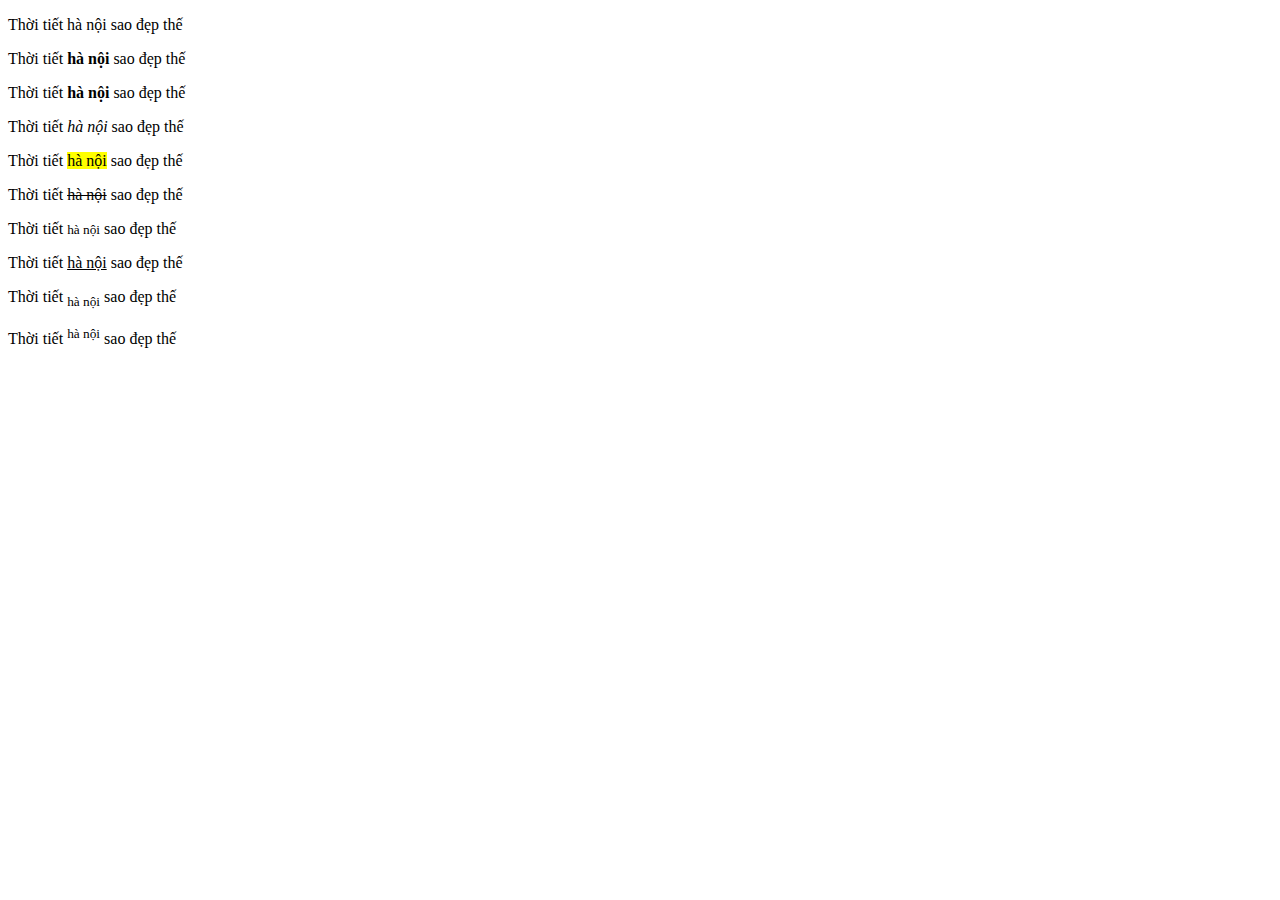
<file: Day1/index.html>
<!DOCTYPE html>
<html lang="en">
<head>
    <meta charset="UTF-8">
    <meta http-equiv="X-UA-Compatible" content="IE=chrome">
    <meta name="viewport" content="width=device-width, initial-scale=1.0">
    <title>Document</title>
    <style>
        h1 {
            color: blue;
            background-color: yellow;
        }
    </style>
</head>
<body>
    
    <p>Thời tiết hà nội sao đẹp thế</p>
    <p>Thời tiết <b>hà nội</b> sao đẹp thế</p>
    <p>Thời tiết <strong>hà nội</strong> sao đẹp thế</p>
    <p>Thời tiết <i>hà nội</i> sao đẹp thế</p>
    <p>Thời tiết <mark>hà nội</mark> sao đẹp thế</p>
    <p>Thời tiết <del>hà nội</del> sao đẹp thế</p>
    <p>Thời tiết <small>hà nội</small> sao đẹp thế</p>
    <p>Thời tiết <ins>hà nội</ins> sao đẹp thế</p>
    <p>Thời tiết <sub>hà nội</sub> sao đẹp thế</p>
    <p>Thời tiết <sup>hà nội</sup> sao đẹp thế</p>
</body>
</html>
</file>
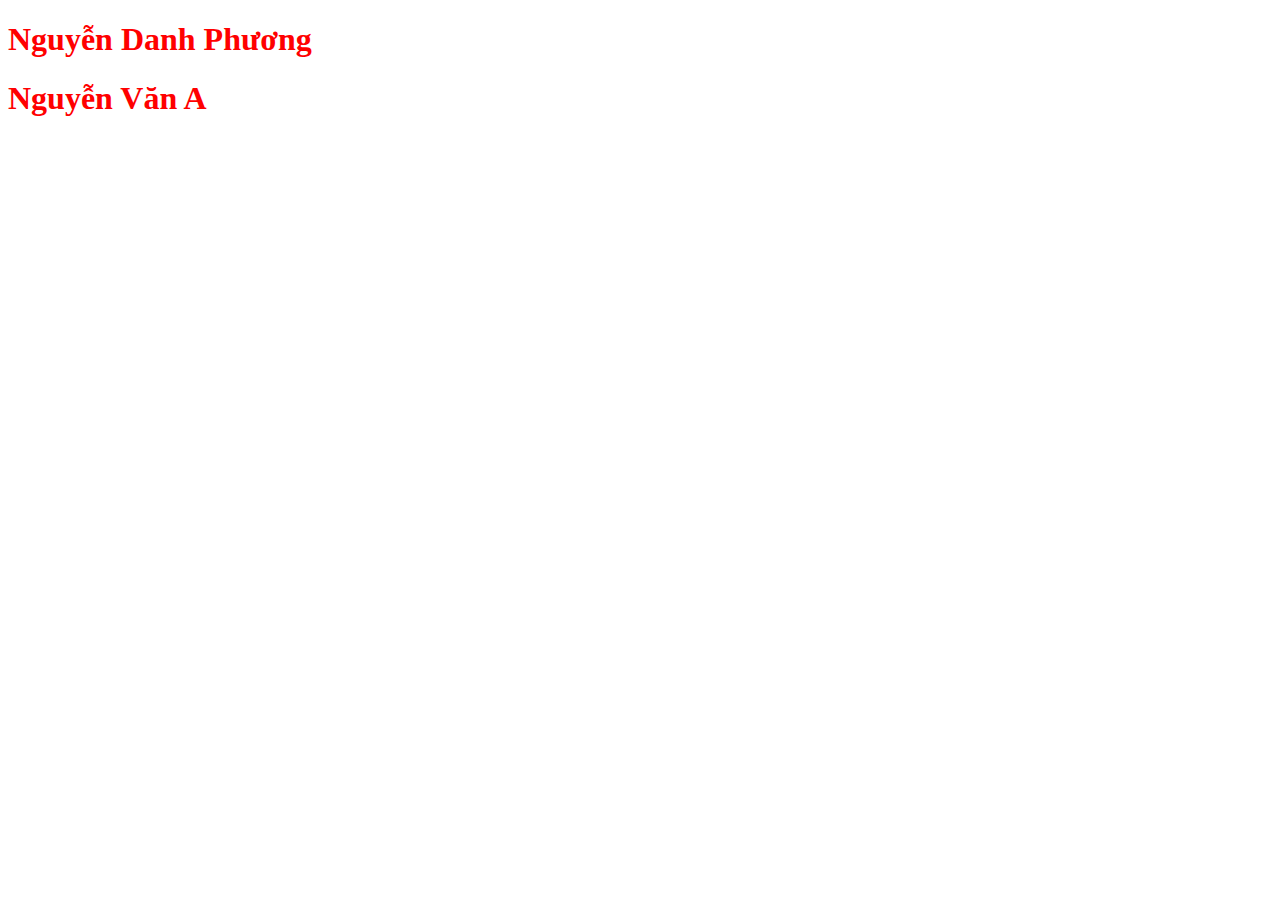
<file: Day2/index.html>
<!DOCTYPE html>
<html lang="en">
<head>
    <meta charset="UTF-8">
    <meta http-equiv="X-UA-Compatible" content="IE=edge">
    <meta name="viewport" content="width=device-width, initial-scale=1.0">
    <title>Document</title>
    <!-- <link rel="preconnect" href="https://fonts.googleapis.com"> -->
    <style>
        /* Giả sửa bay giờ anh muốn đổi màu thẻ h1 
        thì anh sẽ gọi thẻ h1 */
        /* h1 {
            color: red;
        } */
        /* Những giả sử giời a chỉ 1 muốn
        đổi màu cái thẻ có tên của anh thôi
        Anh sẽ phải dùng cái thuộc tính là class */
        body {
            color: red;
            font-family: 'Indie Flower', cursive;
            text-decoration: none;
        }

    </style>
</head>
<body>
    <h1 class="the1">Nguyễn Danh Phương</h1>
    <h1 class="the2">Nguyễn Văn A</h1>
</body>
</html>
</file>
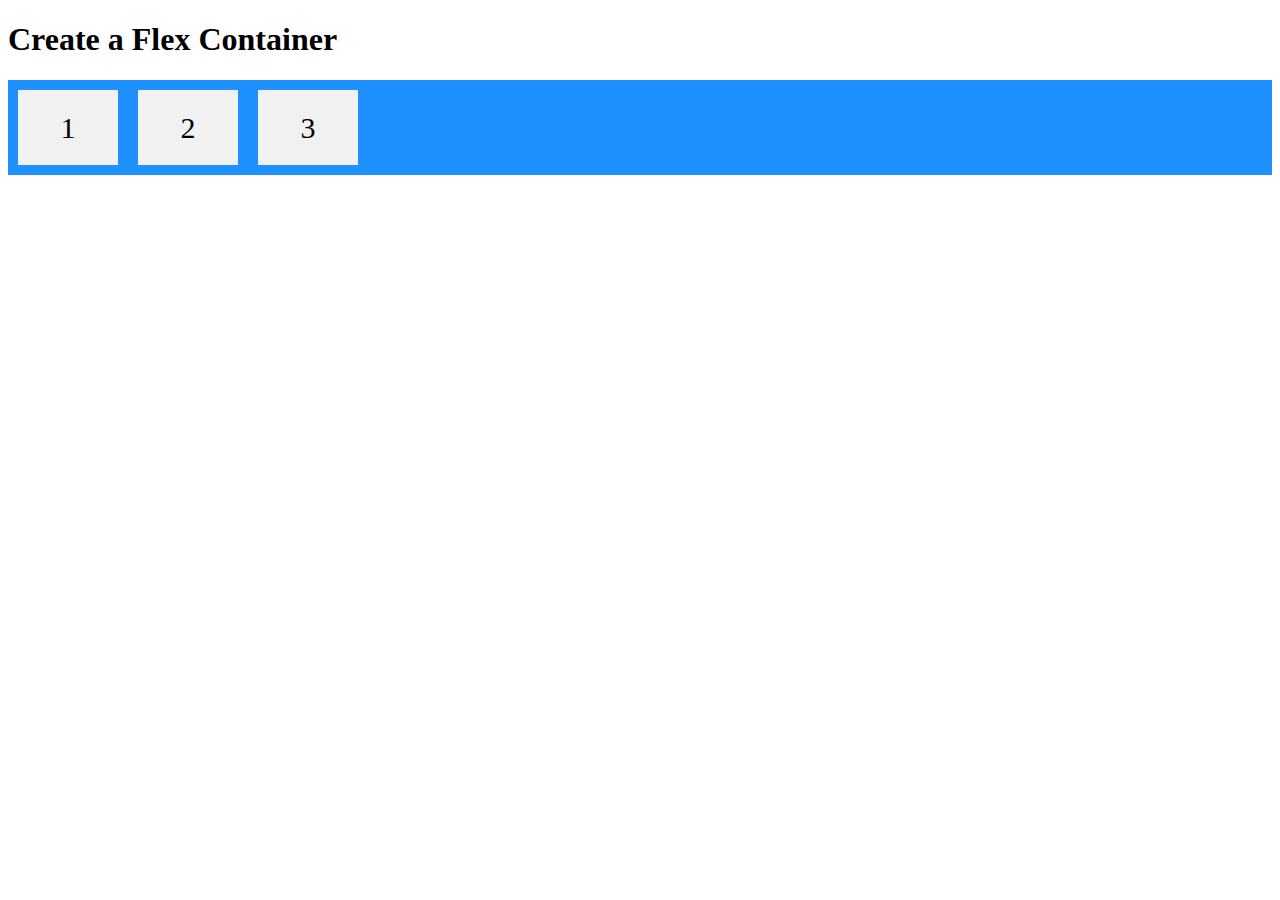
<file: Day4/FlexBox/index.html>
<!DOCTYPE html>
<html lang="en">
<head>
    <meta charset="UTF-8">
    <meta http-equiv="X-UA-Compatible" content="IE=edge">
    <meta name="viewport" content="width=device-width, initial-scale=1.0">
    <title>Document</title>

    <style>
    .flex-container {
        display: flex;
        /* height: 200px; */
        /* justify-content: space-evenly; */
        align-items: baseline;
        /* flex-wrap: wrap-reverse; */
        flex-direction: row;
        background-color: DodgerBlue;
    }

    .flex-container > div {
        background-color: #f1f1f1;
        width: 100px;
        margin: 10px;
        text-align: center;
        line-height: 75px;
        font-size: 30px;
    }
    </style>
</head>
<body>

    <!-- Hiểu nghĩa của flex: linh hoạt -->
    <!-- 1. Flex-warp: nowarp, warp, warp-reverse -->
    <!-- 2. Flex-direction(Hướng đi): row, row-reverse, column, column-reverse -->
    <!-- 3. justify-content(Điều chỉnh bề ngang): flex-start, flex-end, center, space-between, space-around, space-evenly-->
    <!-- 4. align-items(Điều chỉnh dọc): flex-start, flex-end, center, stretch, baseline -->
    <h1>Create a Flex Container</h1>

    <div class="flex-container">
    <div>1</div>
    <div>2</div>
    <div>3</div>  
    </div>
    
</body>
</html>
</file>
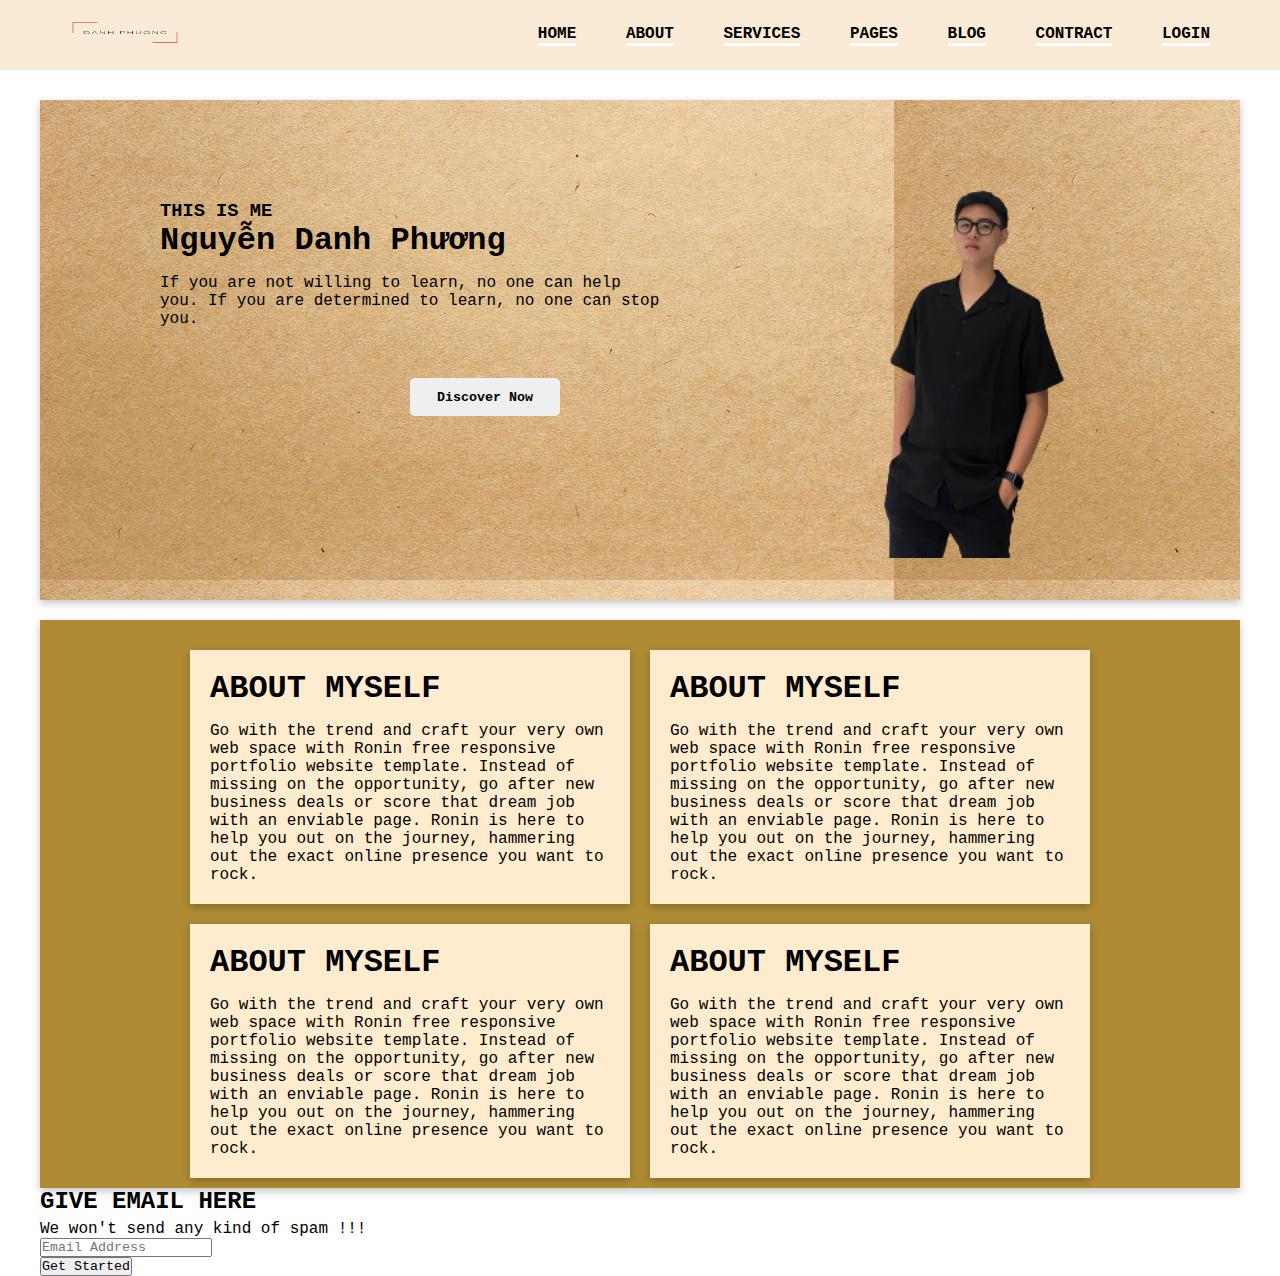
<file: Day4/Portfolio/index.html>
<!DOCTYPE html>
<html lang="en">
<head>
    <meta charset="UTF-8">
    <meta http-equiv="X-UA-Compatible" content="IE=edge">
    <meta name="viewport" content="width=device-width, initial-scale=1.0">
    <title>Document</title>
    <link rel="stylesheet" href="style.css">
</head>
<body>
    <div class="menu">
        <nav>
            <a href=""><img class="logo_img" src="logo.png" alt=""></a>
            <ul class="btn">
                <li><a href="">HOME</a></li>
                <li><a href="">ABOUT</a></li>
                <li><a href="">SERVICES</a></li>
                <li><a href="">PAGES</a></li>
                <li><a href="">BLOG</a></li>
                <li><a href="">CONTRACT</a></li>
                <li><a href="">LOGIN</a></li>
            </ul>
        </nav>
    </div>
    <div class="main_body">
        <div class="cover_page">
            <div class="introduce">
                <h3>THIS IS ME</h3>
                <h1>Nguyễn Danh Phương</h1>
                <p>If you are not willing to learn, no one can help you. If you are determined to learn, no one can stop you.</p>
                <button class="discover">Discover Now</button>
            </div>
            <img class="img_person" src="person.png" alt="">
        </div>

        <div class="description">
            <div class="myself">
                <h1>ABOUT MYSELF</h1>
                <p>Go with the trend and craft your very own web space with Ronin free responsive portfolio website template. 
                    Instead of missing on the opportunity, go after new business deals or score that dream job with an enviable page. 
                    Ronin is here to help you out on the journey, hammering out the exact online presence you want to rock.
                </p>
            </div>

            <div class="myself">
                <h1>ABOUT MYSELF</h1>
                <p>Go with the trend and craft your very own web space with Ronin free responsive portfolio website template. 
                    Instead of missing on the opportunity, go after new business deals or score that dream job with an enviable page. 
                    Ronin is here to help you out on the journey, hammering out the exact online presence you want to rock.
                </p>
            </div>

            <div class="myself">
                <h1>ABOUT MYSELF</h1>
                <p>Go with the trend and craft your very own web space with Ronin free responsive portfolio website template. 
                    Instead of missing on the opportunity, go after new business deals or score that dream job with an enviable page. 
                    Ronin is here to help you out on the journey, hammering out the exact online presence you want to rock.
                </p>
            </div>
            <div class="myself">
                <h1>ABOUT MYSELF</h1>
                <p>Go with the trend and craft your very own web space with Ronin free responsive portfolio website template. 
                    Instead of missing on the opportunity, go after new business deals or score that dream job with an enviable page. 
                    Ronin is here to help you out on the journey, hammering out the exact online presence you want to rock.
                </p>
            </div>
        </div>
        
        <div class="login">
            <h2>GIVE EMAIL HERE</h2>
            <p style="margin-top: 5px;">We won't send any kind of spam !!!</p>
            <input type="email" placeholder="Email Address">
            <br>
            <button>Get Started</button>
        </div>
    </div>
</body>
</html>
</file>
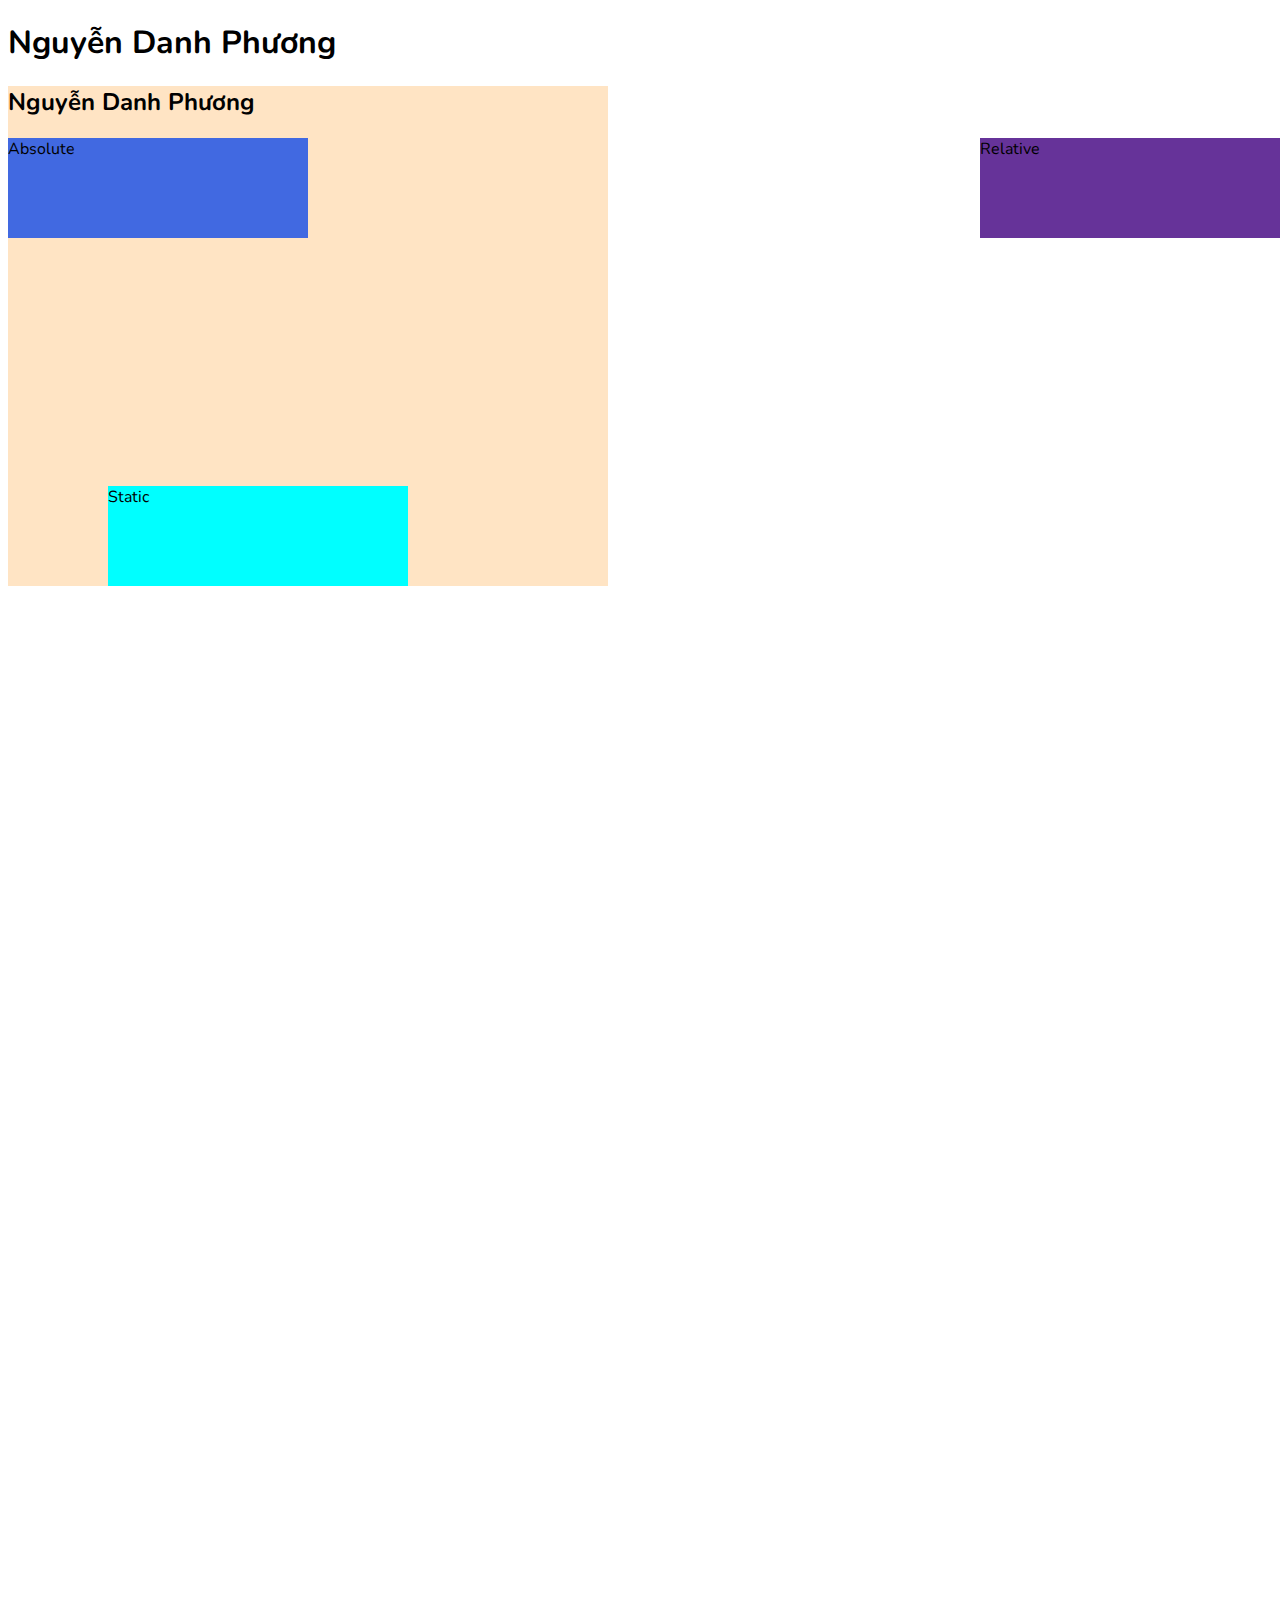
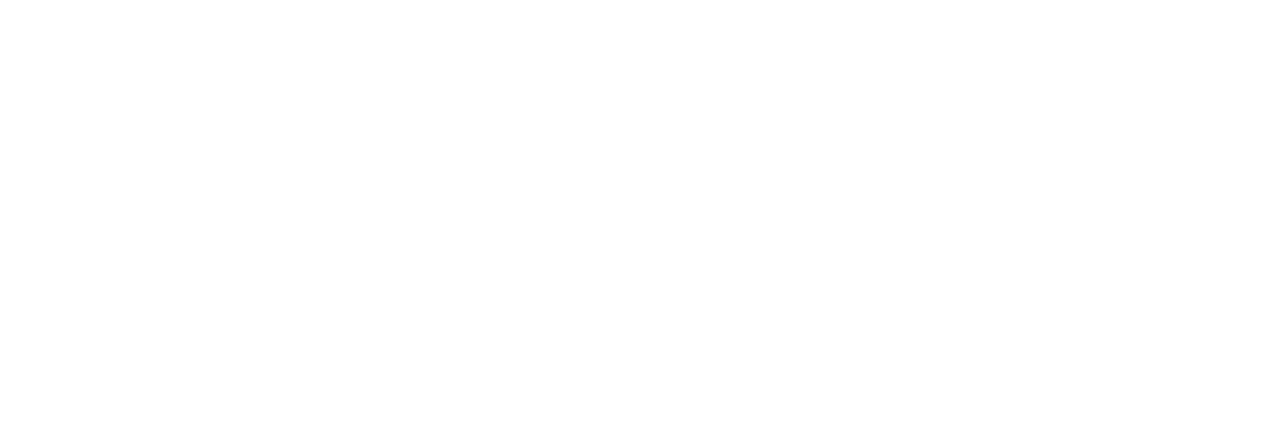
<file: Day3/dayBu.html>
<!DOCTYPE html>
<html lang="en">
<head>
    <meta charset="UTF-8">
    <meta http-equiv="X-UA-Compatible" content="IE=edge">
    <meta name="viewport" content="width=device-width, initial-scale=1.0">
    <link rel="preconnect" href="https://fonts.googleapis.com">
    <link rel="preconnect" href="https://fonts.gstatic.com" crossorigin>
    <link href="https://fonts.googleapis.com/css2?family=Nunito:wght@400;700&display=swap" rel="stylesheet">
    <title>Document</title>
    <style>

        body {
            font-family: 'Nunito', sans-serif;
            height: 2000px;
        }

        /* #line1 {
            background-color: yellow;
        }

        #line2 {
            background-color: rebeccapurple;
        } */

        /* h1 {
            position: relative;
            top: 100px;
            left: 100px;
        } */
        
        .container {
            background-color: bisque;
            width: 600px;
            height: 500px;
            position: relative;
        }

        p {
            /* font-family: 'Courier New', Courier, monospace; */
        }
    
        .box1 {
            width: 300px;
            height: 100px;
            background-color: aqua;
            position: absolute;
            left: 100px;
            bottom: 0;
        }
    
        .box2 {
            width: 300px;
            height: 100px;
            background-color: rebeccapurple;
            position: fixed;
            right: 0;
        }
    
        .box3 {
            width: 300px;
            height: 100px;
            background-color: royalblue;
            position: sticky;
            top: 100px;
        }

        /* .box4 {
            width: 300px;
            height: 100px;
            background-color: brown;
        }

        .box5 {
            width: 300px;
            height: 100px;
            background-color: violet;
        } */

    </style>
</head>
<body>
    <h1 id="line1">Nguyễn Danh Phương</h1>
    <!-- Position:  -->
    <div class="container">
        <h2>Nguyễn Danh Phương</h2>
        <div class="box1">Static</div>
        <div class="box2">Relative</div>
        <div class="box3">Absolute</div>
        <!-- <div class="box4">Fixed</div>
        <div class="box5">Sticky</div> -->
    </div>

</body>
</html>
</file>
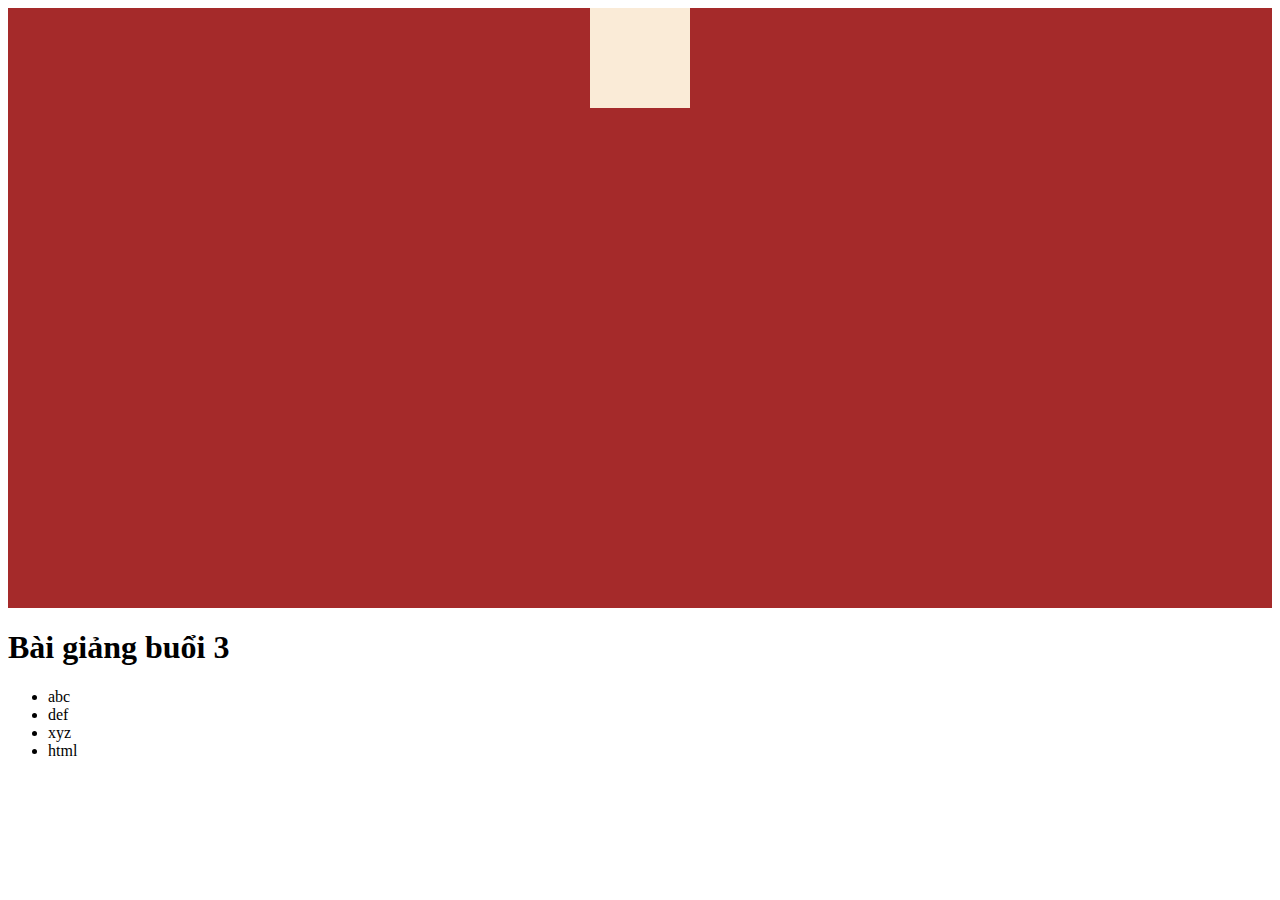
<file: Day3/div.html>
<!DOCTYPE html>
<html lang="en">
<head>
    <meta charset="UTF-8">
    <meta http-equiv="X-UA-Compatible" content="IE=edge">
    <meta name="viewport" content="width=device-width, initial-scale=1.0">
    <title>Document</title>

    <style>
        /* h1 {
            position: relative;
            top: 50px;
            left: 50px;
        } */

        .box {
            width: 100%;
            height: 600px;
            background-color: brown;
            position: relative;
        }



        h2{
            color: antiquewhite;
            /* position: absolute;
            left: 50%;
            top: 50%;
            transform: translateX(-50%) translateY(-50%); */
            text-align: center;
            line-height: 600px;
        }

        

        .small_box {
            width: 100px;
            height: 100px;
            background-color: antiquewhite;
            position: absolute;
            left: 50%;
            transform: translateX(-50%);
        } 
    </style>

</head>
<body>
    <div class="box">
        <div class="small_box"></div>
        <!-- <h2>Nguyễn Danh Phương</h2> -->
    </div>
    <h1>Bài giảng buổi 3</h1>
    <ul>
        <li>abc</li>
        <li>def</li>
        <li>xyz</li>
        <li>html</li>
    </ul>
</body>
</html>
</file>
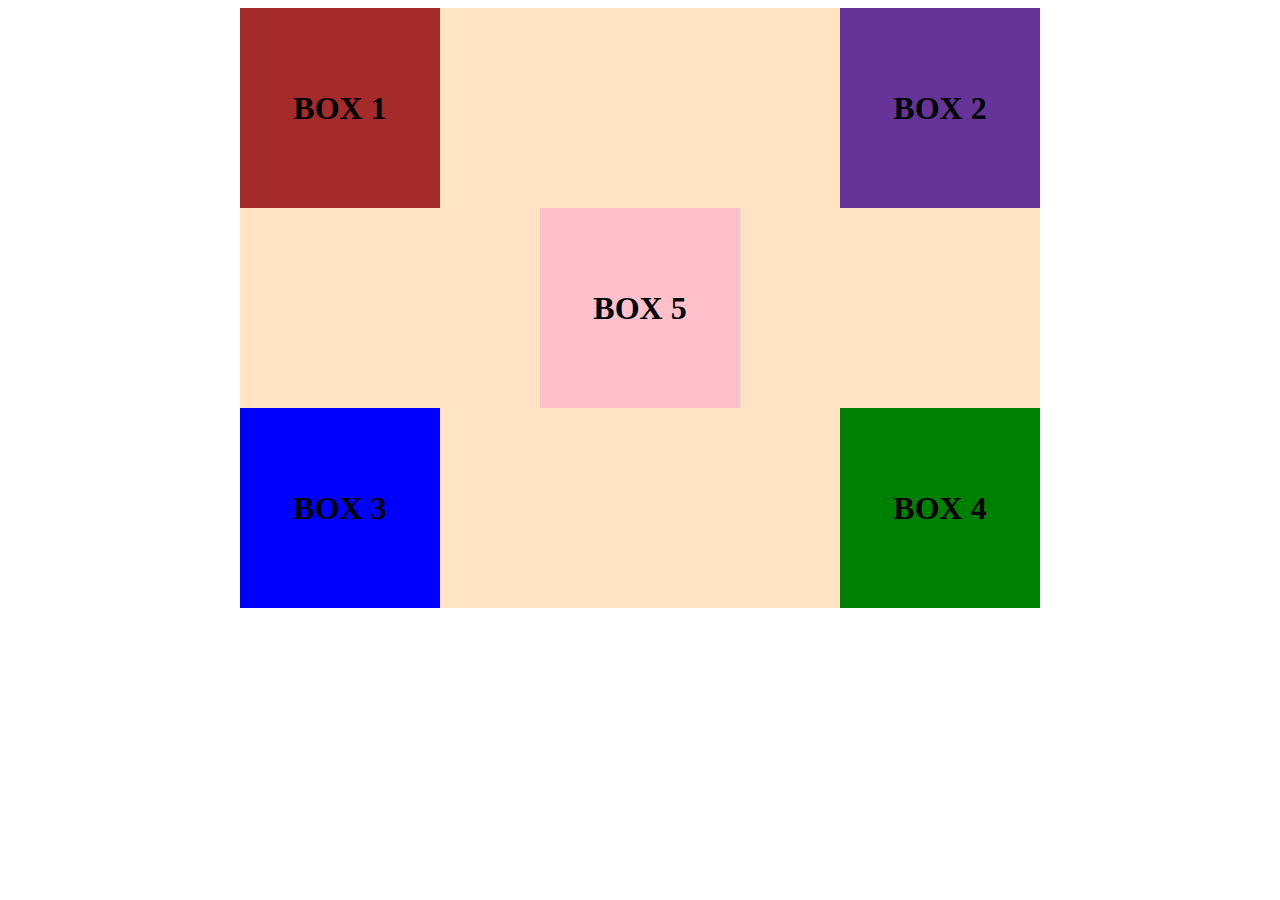
<file: Day3/extraHw.html>
<!DOCTYPE html>
<html lang="en">
<head>
    <meta charset="UTF-8">
    <meta http-equiv="X-UA-Compatible" content="IE=edge">
    <meta name="viewport" content="width=device-width, initial-scale=1.0">
    <title>Document</title>
    <style>
        .box {
            width: 800px;
            height: 600px;
            background-color: bisque;
            position: relative;
            left: 50%;
            transform: translateX(-50%);
        }
        .box1 {
            width: 200px;
            height: 200px;
            background-color: brown;
            position: absolute;
            top: 0;
            left: 0;
        }
        .box2 {
            width: 200px;
            height: 200px;
            background-color: rebeccapurple;
            position: absolute;
            top: 0;
            right: 0;
        }

        .box3 {
            width: 200px;
            height: 200px;
            background-color:blue;
            position: absolute;
            left: 0;
            bottom: 0;
        }

        .box4 {
            width: 200px;
            height: 200px;
            background-color: green;
            position: absolute;
            right: 0;
            bottom: 0;
        }

        .mid_box {
            width: 200px;
            height: 200px;
            background-color: pink;
            position: absolute;
            top: 50%;
            left: 50%;
            transform: translateY(-50%) translateX(-50%);
        }

        /* h1 {
            position: absolute;
            display: flex;
            justify-content: center;
            align-items: center;
        } */

        /* .other_box {
            width: 800px;
            height: 600px;
            background-color: gray;
            position: relative;
            left: 50%;
            transform: translateX(-50%);
            margin-top: 40px;
        } */

        h1 {
            position: absolute;
            left: 50%;
            top: 50%;
            transform: translate(-50%, -50%);
            margin: 0 0;

        }
    </style>
</head>
<body>
    <div class="box">
        <div class="mid_box">
            <h1>BOX 5</h1>
        </div>
        <div class="box1">
            <h1>BOX 1</h1>
        </div>
        <div class="box2">
            <h1>BOX 2</h1>
        </div>
        <div class="box3">
            <h1>BOX 3</h1>
        </div>
        <div class="box4">
            <h1>BOX 4</h1>
        </div>
    </div>

    <!-- <div class="other_box">
        <h1>Phương</h1>
    </div> -->
</body>
</html>
</file>
<file: Day4/Portfolio/style.css>
* {
    margin: 0;
    padding: 0;
    font-family: 'Courier New', Courier, monospace;
}

.menu {
    position: fixed;
    top: 0;
    width: 100%;
    /* height: 100vh;
    background-color: beige;
    background-image: url(bg1.jpg); */
    z-index: 2;
}

nav {
    padding-left: 50px;
    padding-right: 50px;
    background-color:antiquewhite;
    display: flex;
    justify-content: space-between;
    margin: auto;
    align-items: center;
}

.logo_img {
    width: 150px;
    height: 65px;
}

nav ul li {
    list-style: none;
    display: inline-block;
}

nav ul li a {
    color: black;
    text-decoration: none;
    display: block;
    margin: 10px 20px;
    font-weight: bold;
    border-bottom: 3px white solid;
}

nav ul li a:hover {
    color: rgb(87, 68, 31);
    border-bottom: 3px rgb(87, 68, 31) solid;
}


/* main body */
.main_body {
    margin-top: 100px;
    padding-left: 40px;
    padding-right: 40px;
    z-index: 1;
}
/* Cover page */


.cover_page {
    position: relative;
    width: 100%;
    height: 500px;
    background-image: url(bg1.jpg);
    left: 50%;
    transform: translateX(-50%);
    margin-top: 20px;
    margin-bottom: 20px;
    box-shadow: rgba(0, 0, 0, 0.24) 0px 3px 8px;
}

.img_person {
    position: absolute;
    top: -55%;
    left: 55%;
    width: 550px;
}

.introduce {
    position: absolute;
    width: 500px;
    top: 20%;
    left: 10%;
}

.discover {
    font-weight: bold;
    width: 150px;
    height: 38px;
    margin-left: 50%;
    margin-top: 50px;
    border-style: none;
    border-radius: 5px;
}

.discover:hover {
    cursor: pointer;
    background-color: bisque;
}

/* description */

.description {
    width: 100%;
    background-color: rgb(174, 139, 51);
    padding-top: 20px;
    display: flex;
    flex-wrap: wrap;
    justify-content: center;
    box-shadow: rgba(0, 0, 0, 0.24) 0px 3px 8px;
    
}

.myself {
    background-color:blanchedalmond;
    padding: 20px;
    width: 400px;
    box-shadow: rgba(0, 0, 0, 0.24) 0px 3px 8px;
    margin: 10px;
}

p {
    margin-top: 15px;
}


/* login */
/* .login {

} */
</file>
